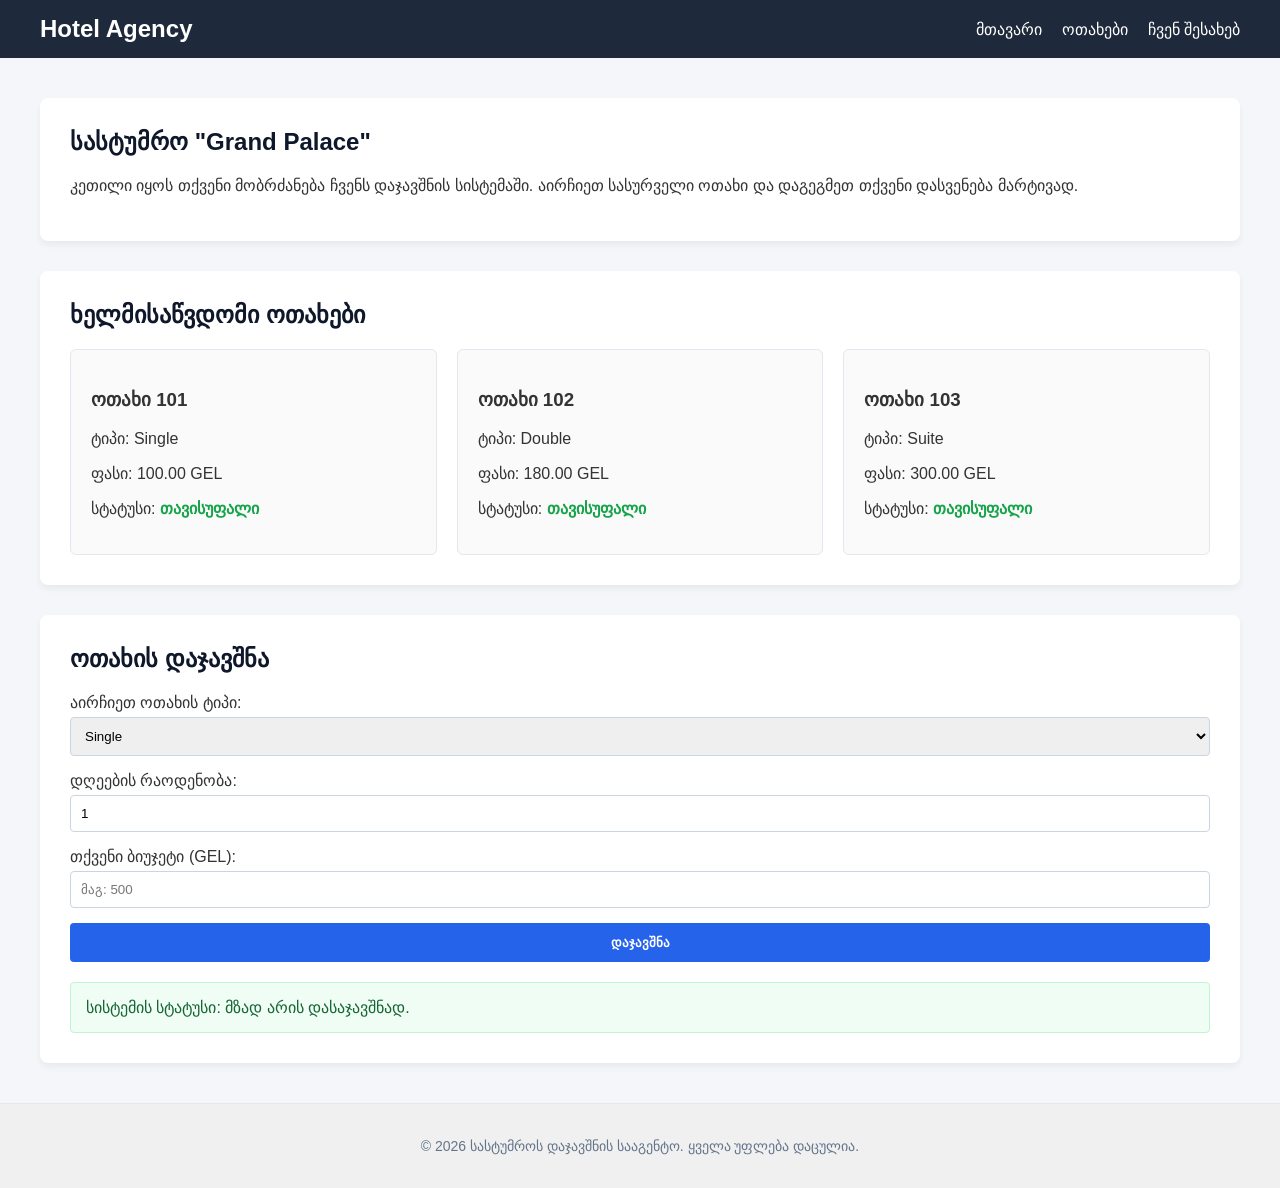
<file: პირველი ფინალური დავალება/index.html>
<!DOCTYPE html>
<html lang="ka">
<head>
    <meta charset="UTF-8">
    <meta name="viewport" content="width=device-width, initial-scale=1.0">
    <title>სასტუმროს დაჯავშნის სააგენტო</title>
    <style>
        body {
            font-family: 'Segoe UI', Tahoma, Geneva, Verdana, sans-serif;
            background-color: #f4f6f9;
            margin: 0;
            padding: 0;
            color: #333;
        }

        header {
            display: flex;
            justify-content: space-between;
            align-items: center;
            background-color: #1e293b;
            color: #ffffff;
            padding: 15px 40px;
        }

        .logo {
            font-size: 24px;
            font-weight: bold;
        }

        nav ul {
            display: flex;
            gap: 20px;
            list-style: none;
            margin: 0;
            padding: 0;
        }

        nav ul li a {
            color: #ffffff;
            text-decoration: none;
            font-weight: 500;
        }

        main {
            max-width: 1200px;
            margin: 40px auto;
            padding: 0 20px;
        }

        section {
            background-color: #ffffff;
            padding: 30px;
            border-radius: 8px;
            box-shadow: 0 4px 6px rgba(0,0,0,0.05);
            margin-bottom: 30px;
        }

        h1, h2 {
            margin-top: 0;
            color: #0f172a;
        }

        .rooms-grid {
            display: grid;
            grid-template-columns: repeat(auto-fit, minmax(280px, 1fr));
            gap: 20px;
            margin-top: 20px;
        }

        .room-card {
            border: 1px solid #e2e8f0;
            border-radius: 6px;
            padding: 20px;
            background-color: #fafafa;
        }

        .status-available {
            color: #16a34a;
            font-weight: bold;
        }

        .form-group {
            margin-bottom: 15px;
        }

        label {
            display: block;
            margin-bottom: 5px;
            font-weight: 500;
        }

        input, select {
            width: 100%;
            padding: 10px;
            border: 1px solid #cbd5e1;
            border-radius: 4px;
            box-sizing: border-box;
        }

        button {
            padding: 12px 24px;
            background-color: #2563eb;
            color: #ffffff;
            border: none;
            border-radius: 4px;
            cursor: pointer;
            font-weight: 600;
            width: 100%;
        }

        button:hover {
            background-color: #1d4ed8;
        }

        .booking-status {
            margin-top: 20px;
            padding: 15px;
            background-color: #f0fdf4;
            border: 1px solid #bbf7d0;
            border-radius: 4px;
            color: #166534;
        }

        footer {
            text-align: center;
            padding: 20px;
            background-color: #f0f0f0;
            color: #64748b;
            font-size: 14px;
            border-top: 1px solid #e2e8f0;
        }
    </style>
</head>
<body>

    <header>
        <div class="logo">Hotel Agency</div>
        <nav>
            <ul>
                <li><a href="#">მთავარი</a></li>
                <li><a href="#">ოთახები</a></li>
                <li><a href="#">ჩვენ შესახებ</a></li>
            </ul>
        </nav>
    </header>

    <main>
        <section id="hotel-info">
            <h1>სასტუმრო "Grand Palace"</h1>
            <p>კეთილი იყოს თქვენი მობრძანება ჩვენს დაჯავშნის სისტემაში. აირჩიეთ სასურველი ოთახი და დაგეგმეთ თქვენი დასვენება მარტივად.</p>
        </section>

        <section id="rooms-section">
            <h2>ხელმისაწვდომი ოთახები</h2>
            <div class="rooms-grid">
                <div class="room-card" id="room-101">
                    <h3>ოთახი 101</h3>
                    <p>ტიპი: Single</p>
                    <p>ფასი: 100.00 GEL</p>
                    <p>სტატუსი: <span class="status-available">თავისუფალი</span></p>
                </div>
                <div class="room-card" id="room-102">
                    <h3>ოთახი 102</h3>
                    <p>ტიპი: Double</p>
                    <p>ფასი: 180.00 GEL</p>
                    <p>სტატუსი: <span class="status-available">თავისუფალი</span></p>
                </div>
                <div class="room-card" id="room-103">
                    <h3>ოთახი 103</h3>
                    <p>ტიპი: Suite</p>
                    <p>ფასი: 300.00 GEL</p>
                    <p>სტატუსი: <span class="status-available">თავისუფალი</span></p>
                </div>
            </div>
        </section>

        <section id="booking-section">
            <h2>ოთახის დაჯავშნა</h2>
            <form action="#" method="POST">
                <div class="form-group">
                    <label for="room-select">აირჩიეთ ოთახის ტიპი:</label>
                    <select id="room-select" name="room_type">
                        <option value="single">Single</option>
                        <option value="double">Double</option>
                        <option value="suite">Suite</option>
                    </select>
                </div>
                <div class="form-group">
                    <label for="days-input">დღეების რაოდენობა:</label>
                    <input type="number" id="days-input" name="days" min="1" value="1">
                </div>
                <div class="form-group">
                    <label for="budget-input">თქვენი ბიუჯეტი (GEL):</label>
                    <input type="number" id="budget-input" name="budget" min="0" placeholder="მაგ: 500">
                </div>
                <button type="submit">დაჯავშნა</button>
            </form>

            <div class="booking-status">
                სისტემის სტატუსი: მზად არის დასაჯავშნად.
            </div>
        </section>
    </main>

    <footer>
        <p>&copy; 2026 სასტუმროს დაჯავშნის სააგენტო. ყველა უფლება დაცულია.</p>
    </footer>

</body>
</html>
</file>
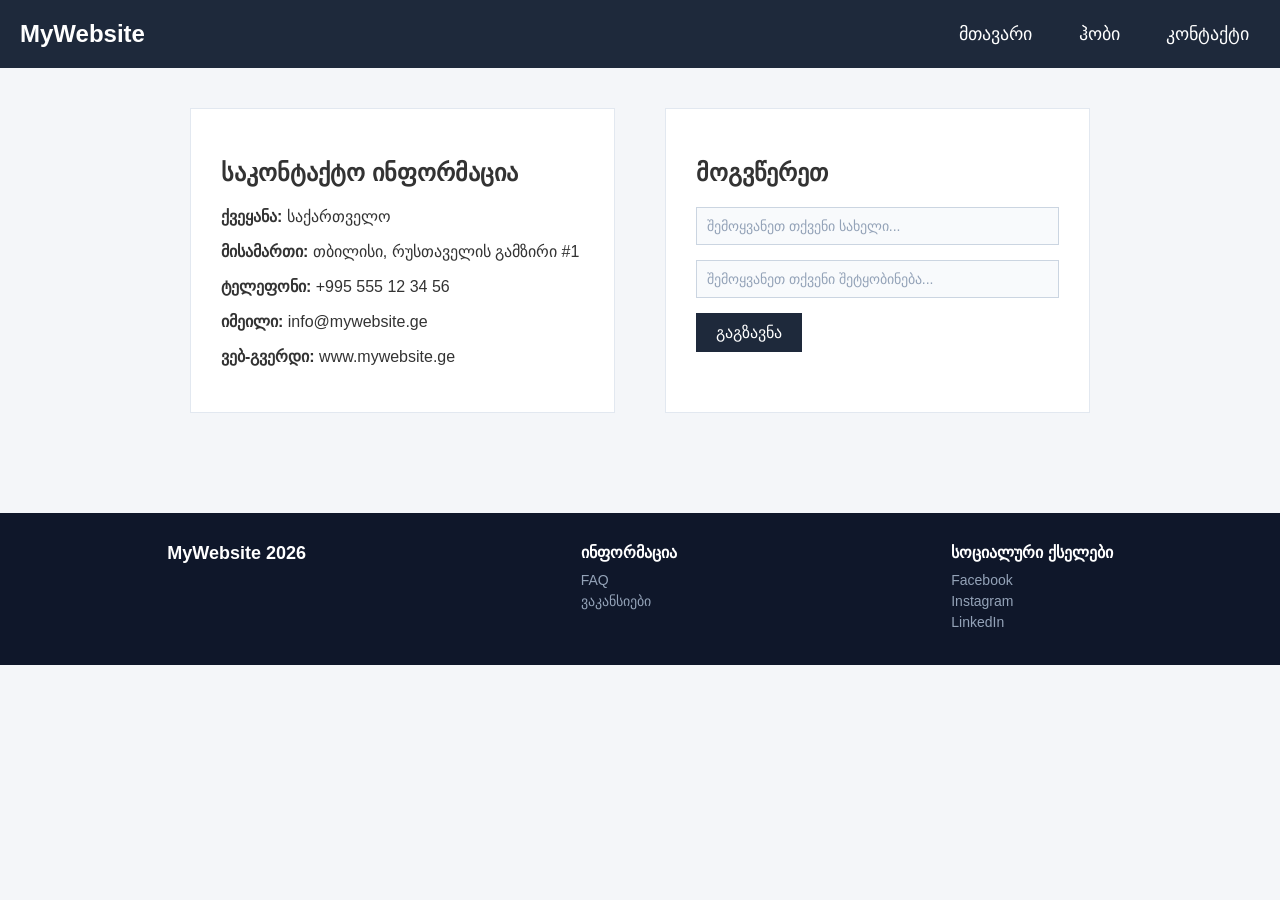
<file: homework12/contact.html>
<!DOCTYPE html>
<html lang="ka">
<head>
    <meta charset="UTF-8">
    <meta name="viewport" content="width=device-width, initial-scale=1.0">
    <title>კონტაქტი</title>
    <link rel="stylesheet" href="style.css">
</head>
<body>

    <header>
        <div class="logo">MyWebsite</div>
        <nav>
            <a href="index.html">მთავარი</a>
            <a href="hobby.html">ჰობი</a>
            <a href="contact.html">კონტაქტი</a>
        </nav>
    </header>

    <main class="contact-container">
        <div class="contact-info">
            <h2>საკონტაქტო ინფორმაცია</h2>
            <p><strong>ქვეყანა:</strong> საქართველო</p>
            <p><strong>მისამართი:</strong> თბილისი, რუსთაველის გამზირი #1</p>
            <p><strong>ტელეფონი:</strong> +995 555 12 34 56</p>
            <p><strong>იმეილი:</strong> info@mywebsite.ge</p>
            <p><strong>ვებ-გვერდი:</strong> www.mywebsite.ge</p>
        </div>

        <div class="contact-form-space">
            <h2>მოგვწერეთ</h2>
            <div class="input-simulation">შემოყვანეთ თქვენი სახელი...</div>
            <div class="input-simulation">შემოყვანეთ თქვენი შეტყობინება...</div>
            <a href="#" class="submit-btn">გაგზავნა</a>
        </div>
    </main>

    <footer>
        <div class="footer-logo">MyWebsite 2026</div>
        <div class="footer-links">
            <h6>ინფორმაცია</h6>
            <a href="#">FAQ</a>
            <a href="#">ვაკანსიები</a>
        </div>
        <div class="footer-socials">
            <h6>სოციალური ქსელები</h6>
            <a href="#">Facebook</a>
            <a href="#">Instagram</a>
            <a href="#">LinkedIn</a>
        </div>
    </footer>

</body>
</html>
</file>
<file: homework12/style.css>
body {
    font-family: 'Segoe UI', Tahoma, Geneva, Verdana, sans-serif;
    margin: 0;
    padding: 0;
    background-color: #f4f6f9;
    color: #333;
}

header {
    background-color: #1e293b;
    color: #ffffff;
    padding: 20px;
    display: flex;
    justify-content: space-between;
    align-items: center;
}

.logo {
    font-size: 24px;
    font-weight: bold;
}

nav a {
    color: #ffffff;
    font-size: 18px;
    margin-left: 20px;
    text-decoration: none;
    padding: 5px 10px;
    border: 1px solid transparent;
}

nav a:hover {
    color: #38bdf8;
    border: 1px solid #38bdf8;
}

main {
    padding: 40px 20px;
}

.gallery-section {
    display: flex;
    justify-content: center;
    gap: 40px;
    margin-bottom: 50px;
}

.card {
    background-color: #ffffff;
    width: 300px;
    border: 1px solid #e2e8f0;
    padding: 15px;
    text-align: center;
}

.card img {
    width: 100%;
    height: 200px;
}

.animation-section {
    text-align: center;
    margin: 40px 0;
}

.animated-box {
    width: 100px;
    height: 100px;
    background-color: #3b82f6;
    margin: 20px auto;
    animation: pulse 2s infinite ease-in-out;
}

@keyframes pulse {
    0% {
        transform: scale(1);
        background-color: #3b82f6;
    }
    50% {
        transform: scale(1.2);
        background-color: #ec4899;
    }
    100% {
        transform: scale(1);
        background-color: #3b82f6;
    }
}

.hobby-main {
    max-width: 800px;
    margin: 0 auto;
    text-align: center;
}

.hobby-text {
    font-size: 16px;
    color: #475569;
    padding: 20px;
}

.hobby-gallery {
    display: flex;
    justify-content: center;
    gap: 15px;
    margin-top: 30px;
}

.hobby-gallery img {
    width: 150px;
    height: 150px;
    border: 3px solid #1e293b;
}

.contact-container {
    display: flex;
    justify-content: center;
    gap: 50px;
    max-width: 900px;
    margin: 0 auto;
}

.contact-info, .contact-form-space {
    background-color: #ffffff;
    width: 400px;
    padding: 30px;
    border: 1px solid #e2e8f0;
}

.input-simulation {
    border: 1px solid #cbd5e1;
    color: #94a3b8;
    padding: 10px;
    margin-bottom: 15px;
    background-color: #f8fafc;
    font-size: 14px;
}

.submit-btn {
    display: inline-block;
    background-color: #1e293b;
    color: white;
    padding: 10px 20px;
    text-decoration: none;
    font-size: 16px;
}

.submit-btn:hover {
    background-color: #38bdf8;
}

footer {
    background-color: #0f172a;
    color: #94a3b8;
    padding: 30px;
    display: flex;
    justify-content: space-around;
    align-items: flex-start;
    margin-top: 60px;
}

footer h6 {
    color: #ffffff;
    font-size: 16px;
    margin: 0 0 10px 0;
}

footer a {
    color: #94a3b8;
    text-decoration: none;
    display: block;
    margin-bottom: 5px;
    font-size: 14px;
}

footer a:hover {
    color: #ffffff;
}

.footer-logo {
    font-size: 18px;
    color: #ffffff;
    font-weight: bold;
}
</file>
